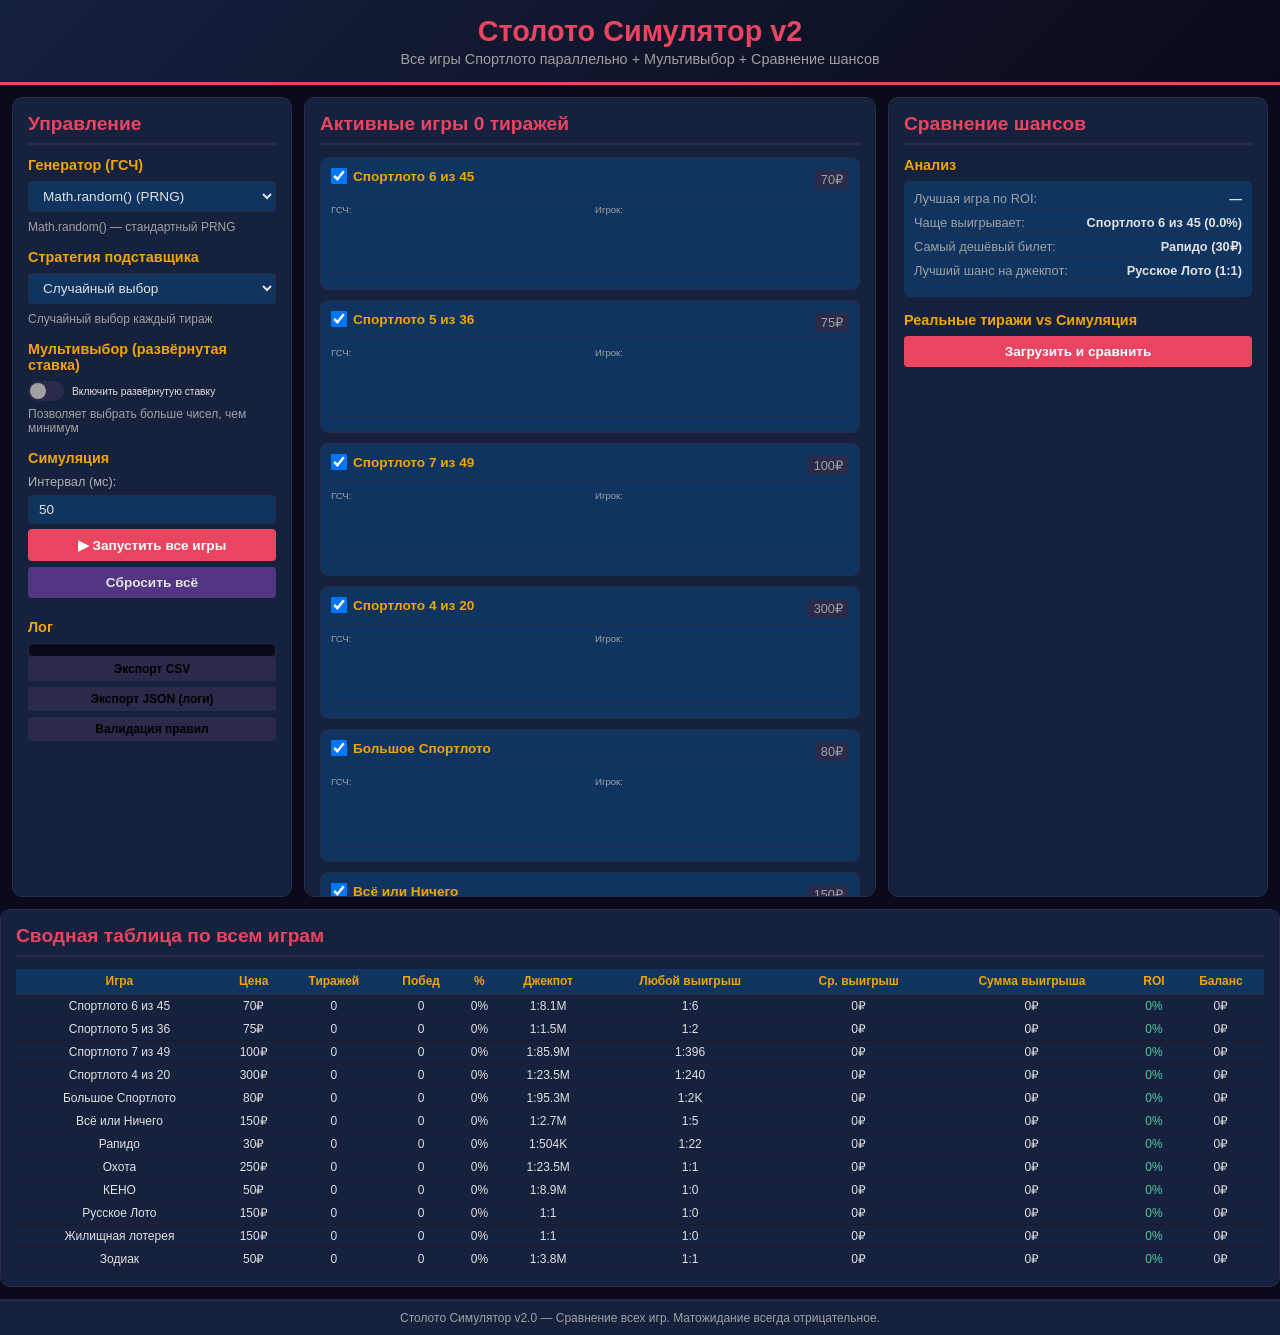
<file: index.html>
<!DOCTYPE html>
<html lang="ru">
<head>
    <meta charset="UTF-8">
    <meta name="viewport" content="width=device-width, initial-scale=1.0">
    <title>Столото Симулятор v2 — Все игры + Мультивыбор</title>
    <link rel="stylesheet" href="style.css">
</head>
<body>
    <header>
        <h1>Столото Симулятор v2</h1>
        <p class="subtitle">Все игры Спортлото параллельно + Мультивыбор + Сравнение шансов</p>
    </header>

    <main class="container">
        <!-- Левая панель: Управление -->
        <aside class="panel panel-left">
            <h2>Управление</h2>
            
            <section class="section">
                <h3>Генератор (ГСЧ)</h3>
                <select id="rngSource">
                    <option value="math">Math.random() (PRNG)</option>
                    <option value="crypto">crypto.getRandomValues() (CSPRNG)</option>
                    <option value="time">Time-seed + xorshift</option>
                    <option value="hybrid">Hybrid (Crypto + Time)</option>
                    <option value="random">Случайный ГСЧ каждый тираж</option>
                </select>
                <div id="rngInfo" class="info-text">Math.random() — стандартный PRNG</div>
            </section>

            <section class="section">
                <h3>Стратегия подставщика</h3>
                <select id="strategy">
                    <option value="random">Случайный выбор</option>
                    <option value="frequency">Горячие числа (частотный)</option>
                    <option value="cold">Холодные числа (редкие)</option>
                    <option value="mixed">Смешанная стратегия</option>
                </select>
                <div id="strategyInfo" class="info-text">Случайный выбор каждый тираж</div>
            </section>

            <section class="section">
                <h3>Мультивыбор (развёрнутая ставка)</h3>
                <label class="toggle-label">
                    <input type="checkbox" id="expandedToggle">
                    <span class="toggle-slider"></span>
                    <span class="toggle-text">Включить развёрнутую ставку</span>
                </label>
                <div class="info-text">Позволяет выбрать больше чисел, чем минимум</div>
            </section>

            <section class="section">
                <h3>Симуляция</h3>
                <label>Интервал (мс):</label>
                <input type="number" id="intervalMs" value="50" min="1" max="5000">
                <button id="toggleBtn" class="btn btn-primary">▶ Запустить все игры</button>
                <button id="clearBtn" class="btn btn-danger">Сбросить всё</button>
            </section>

            <section class="section">
                <h3>Лог</h3>
                <div id="log" class="log"></div>
                <button id="exportBtn" class="btn btn-small">Экспорт CSV</button>
                <button id="exportJsonBtn" class="btn btn-small">Экспорт JSON (логи)</button>
                <button id="validateBtn" class="btn btn-small">Валидация правил</button>
            </section>
        </aside>

        <!-- Центральная панель: Игры -->
        <section class="panel panel-center">
            <h2>Активные игры <span id="totalDraws">0</span> тиражей</h2>
            <div id="gameContainer" class="games-grid"></div>
        </section>

        <!-- Правая панель: Статистика -->
        <aside class="panel panel-right">
            <h2>Сравнение шансов</h2>

            <section class="section">
                <h3>Анализ</h3>
                <div class="analysis-box">
                    <div class="analysis-item">
                        <span class="label">Лучшая игра по ROI:</span>
                        <span id="bestROI" class="value">—</span>
                    </div>
                    <div class="analysis-item">
                        <span class="label">Чаще выигрывает:</span>
                        <span id="bestWinRate" class="value">—</span>
                    </div>
                    <div class="analysis-item">
                        <span class="label">Самый дешёвый билет:</span>
                        <span id="cheapest" class="value">—</span>
                    </div>
                    <div class="analysis-item">
                        <span class="label">Лучший шанс на джекпот:</span>
                        <span id="bestJackpot" class="value">—</span>
                    </div>
                </div>
            </section>

            <section class="section">
                <h3>Реальные тиражи vs Симуляция</h3>
                <button id="loadRealBtn" class="btn btn-primary">Загрузить и сравнить</button>
                <div id="realComparisonBox" class="real-comparison-box"></div>
            </section>
        </aside>
    </main>

    <!-- Предупреждения: эмпирические vs теоретические -->
    <section class="panel panel-bottom" id="warningsSection" style="display:none;">
        <h2>⚠ Предупреждения (эмпирические vs теоретические)</h2>
        <div id="warningsBox" class="analysis-box"></div>
    </section>

    <!-- Сводная таблица внизу -->
    <section class="panel panel-bottom">
        <h2>Сводная таблица по всем играм</h2>
        <div class="table-wrapper">
            <table class="summary-table">
                <thead>
                    <tr>
                        <th>Игра</th>
                        <th>Цена</th>
                        <th>Тиражей</th>
                        <th>Побед</th>
                        <th>%</th>
                        <th>Джекпот</th>
                        <th>Любой выигрыш</th>
                        <th>Ср. выигрыш</th>
                        <th>Сумма выигрыша</th>
                        <th>ROI</th>
                        <th>Баланс</th>
                    </tr>
                </thead>
                <tbody id="summaryTable"></tbody>
            </table>
        </div>
    </section>

    <footer>
        <p>Столото Симулятор v2.0 — Сравнение всех игр. Матожидание всегда отрицательное.</p>
    </footer>

    <script src="script.js"></script>
</body>
</html>
</file>
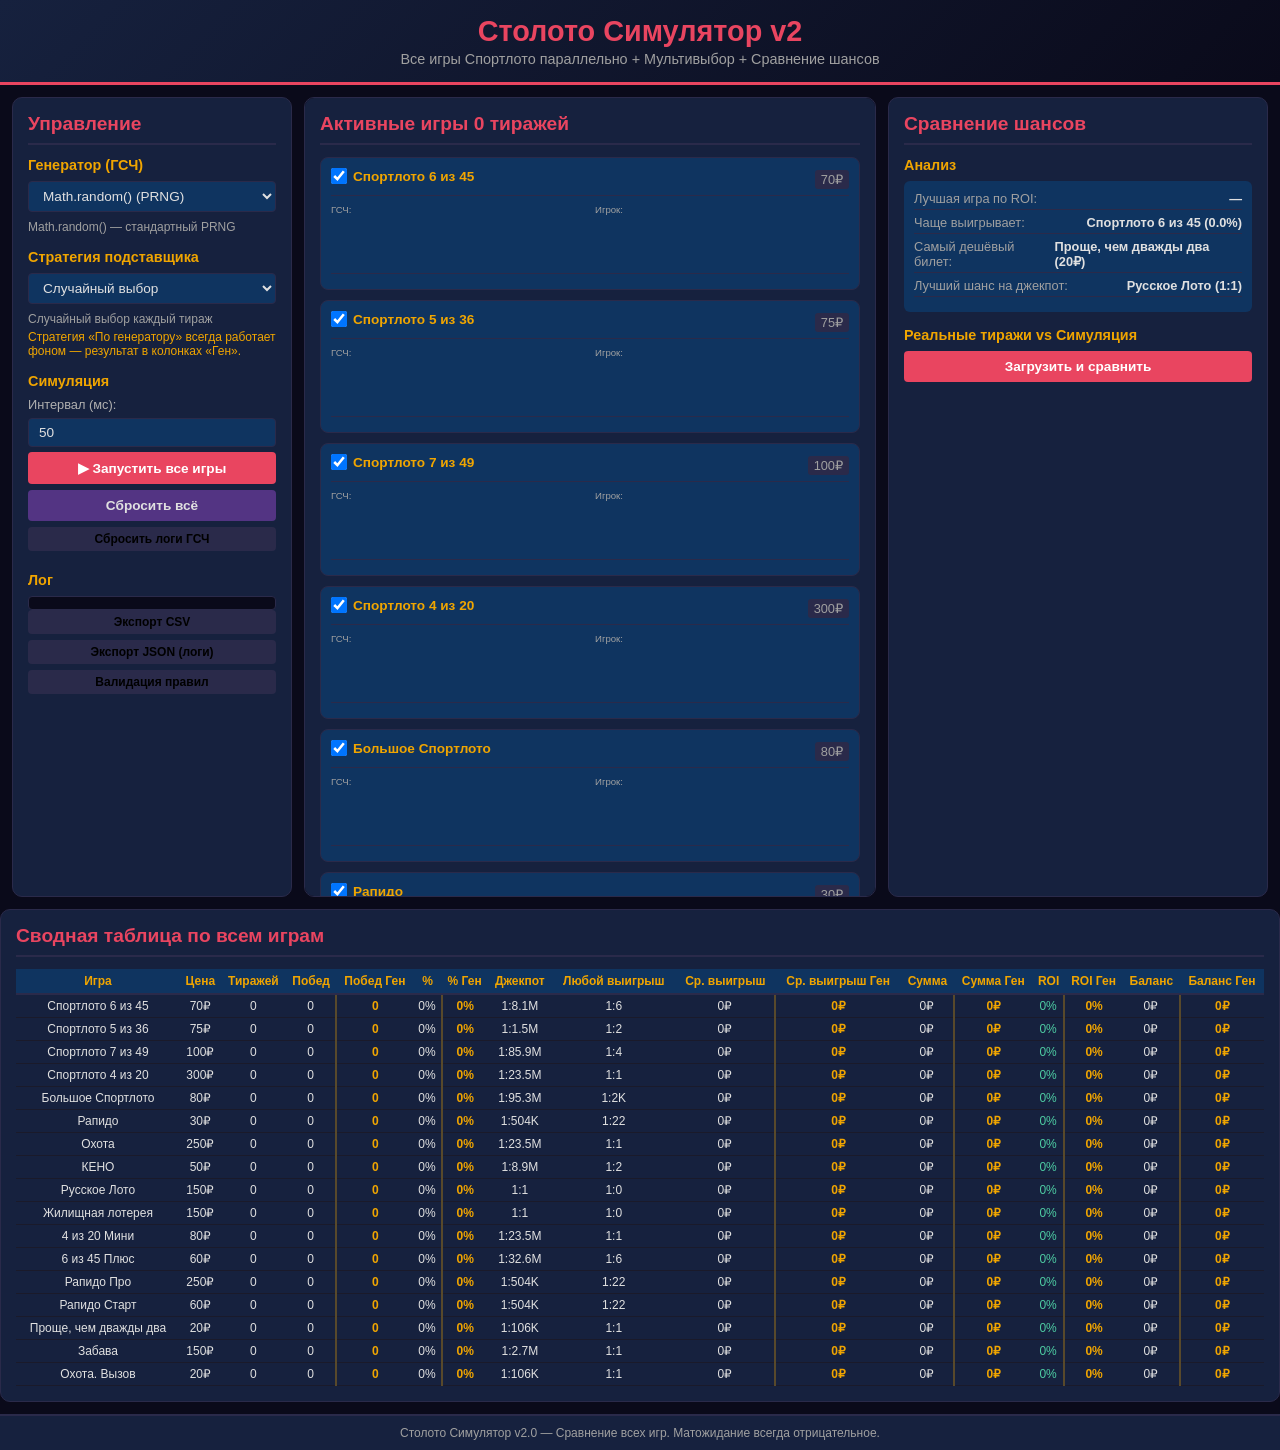
<file: stoloto-simulator/index.html>
<!DOCTYPE html>
<html lang="ru">
<head>
    <meta charset="UTF-8">
    <meta name="viewport" content="width=device-width, initial-scale=1.0">
    <title>Столото Симулятор v2 — Все игры + Мультивыбор</title>
    <link rel="stylesheet" href="style.css">
</head>
<body>
    <header>
        <h1>Столото Симулятор v2</h1>
        <p class="subtitle">Все игры Спортлото параллельно + Мультивыбор + Сравнение шансов</p>
    </header>

    <main class="container">
        <!-- Левая панель: Управление -->
        <aside class="panel panel-left">
            <h2>Управление</h2>
            
            <section class="section">
                <h3>Генератор (ГСЧ)</h3>
                <select id="rngSource">
                    <option value="math">Math.random() (PRNG)</option>
                    <option value="crypto">crypto.getRandomValues() (CSPRNG)</option>
                    <option value="time">Time-seed + xorshift</option>
                    <option value="hybrid">Hybrid (Crypto + Time)</option>
                    <option value="random">Случайный ГСЧ каждый тираж</option>
                </select>
                <div id="rngInfo" class="info-text">Math.random() — стандартный PRNG</div>
            </section>

            <section class="section">
                <h3>Стратегия подставщика</h3>
                <select id="strategy">
                    <option value="random">Случайный выбор</option>
                    <option value="frequency">Горячие числа (история)</option>
                    <option value="cold">Холодные числа (редкие)</option>
                    <option value="mixed">Смешанная стратегия</option>
                </select>
                <div id="strategyInfo" class="info-text">Случайный выбор каждый тираж</div>
                <div class="info-text" style="margin-top:4px;color:#f0a500;">Стратегия «По генератору» всегда работает фоном — результат в колонках «Ген».</div>
            </section>

            <section class="section">
                <h3>Симуляция</h3>
                <label>Интервал (мс):</label>
                <input type="number" id="intervalMs" value="50" min="1" max="5000">
                <button id="toggleBtn" class="btn btn-primary">▶ Запустить все игры</button>
                <button id="clearBtn" class="btn btn-danger">Сбросить всё</button>
                <button id="clearGenBtn" class="btn btn-small">Сбросить логи ГСЧ</button>
            </section>

            <section class="section">
                <h3>Лог</h3>
                <div id="log" class="log"></div>
                <button id="exportBtn" class="btn btn-small">Экспорт CSV</button>
                <button id="exportJsonBtn" class="btn btn-small">Экспорт JSON (логи)</button>
                <button id="validateBtn" class="btn btn-small">Валидация правил</button>
            </section>
        </aside>

        <!-- Центральная панель: Игры -->
        <section class="panel panel-center">
            <h2>Активные игры <span id="totalDraws">0</span> тиражей</h2>
            <div id="gameContainer" class="games-grid"></div>
        </section>

        <!-- Правая панель: Статистика -->
        <aside class="panel panel-right">
            <h2>Сравнение шансов</h2>

            <section class="section">
                <h3>Анализ</h3>
                <div class="analysis-box">
                    <div class="analysis-item">
                        <span class="label">Лучшая игра по ROI:</span>
                        <span id="bestROI" class="value">—</span>
                    </div>
                    <div class="analysis-item">
                        <span class="label">Чаще выигрывает:</span>
                        <span id="bestWinRate" class="value">—</span>
                    </div>
                    <div class="analysis-item">
                        <span class="label">Самый дешёвый билет:</span>
                        <span id="cheapest" class="value">—</span>
                    </div>
                    <div class="analysis-item">
                        <span class="label">Лучший шанс на джекпот:</span>
                        <span id="bestJackpot" class="value">—</span>
                    </div>
                </div>
            </section>

            <section class="section">
                <h3>Реальные тиражи vs Симуляция</h3>
                <button id="loadRealBtn" class="btn btn-primary">Загрузить и сравнить</button>
                <div id="realComparisonBox" class="real-comparison-box"></div>
            </section>
        </aside>
    </main>

    <!-- Предупреждения: эмпирические vs теоретические -->
    <section class="panel panel-bottom" id="warningsSection" style="display:none;">
        <h2>⚠ Предупреждения (эмпирические vs теоретические)</h2>
        <div id="warningsBox" class="analysis-box"></div>
    </section>

    <!-- Сводная таблица внизу -->
    <section class="panel panel-bottom">
        <h2>Сводная таблица по всем играм</h2>
        <div class="table-wrapper">
            <table class="summary-table">
                <thead>
                    <tr>
                        <th>Игра</th><th>Цена</th><th>Тиражей</th>
                        <th>Побед</th><th class="gen-col">Побед Ген</th>
                        <th>%</th><th class="gen-col">% Ген</th>
                        <th>Джекпот</th><th>Любой выигрыш</th>
                        <th>Ср. выигрыш</th><th class="gen-col">Ср. выигрыш Ген</th>
                        <th>Сумма</th><th class="gen-col">Сумма Ген</th>
                        <th>ROI</th><th class="gen-col">ROI Ген</th>
                        <th>Баланс</th><th class="gen-col">Баланс Ген</th>
                    </tr>
                </thead>
                <tbody id="summaryTable"></tbody>
            </table>
        </div>
    </section>

    <footer>
        <p>Столото Симулятор v2.0 — Сравнение всех игр. Матожидание всегда отрицательное.</p>
    </footer>

    <script src="script.js"></script>
</body>
</html>
</file>
<file: style.css>
* { margin: 0; padding: 0; box-sizing: border-box; }

body {
    font-family: 'Segoe UI', Tahoma, Geneva, Verdana, sans-serif;
    background: #0a0a1a;
    color: #e0e0e0;
    min-height: 100vh;
    display: flex;
    flex-direction: column;
}

header {
    background: linear-gradient(135deg, #16213e 0%, #0a0a1a 100%);
    padding: 15px 20px;
    text-align: center;
    border-bottom: 3px solid #e94560;
}

header h1 {
    color: #e94560;
    font-size: 1.8em;
    margin-bottom: 3px;
}

.subtitle {
    color: #a0a0a0;
    font-size: 0.9em;
}

.container {
    display: flex;
    flex: 1;
    gap: 12px;
    padding: 12px;
    max-width: 1800px;
    margin: 0 auto;
    width: 100%;
}

.panel {
    background: #16213e;
    border-radius: 10px;
    padding: 15px;
    border: 1px solid #2a2a4a;
}

.panel h2 {
    color: #e94560;
    margin-bottom: 12px;
    font-size: 1.2em;
    border-bottom: 2px solid #2a2a4a;
    padding-bottom: 8px;
}

.panel-left {
    flex: 0 0 280px;
    min-width: 260px;
}

.panel-center {
    flex: 1;
    min-width: 500px;
    overflow-y: auto;
    max-height: calc(100vh - 100px);
}

.panel-right {
    flex: 0 0 380px;
    min-width: 350px;
}

.section {
    margin-bottom: 15px;
}

.section h3 {
    color: #f0a500;
    margin-bottom: 8px;
    font-size: 0.9em;
}

select, input[type="number"] {
    width: 100%;
    padding: 6px 10px;
    background: #0f3460;
    border: 1px solid #2a2a4a;
    border-radius: 4px;
    color: #e0e0e0;
    font-size: 0.85em;
    margin-bottom: 5px;
}

select:focus, input:focus {
    outline: none;
    border-color: #e94560;
}

label {
    display: block;
    margin-bottom: 6px;
    font-size: 0.8em;
    color: #b0b0b0;
}

.btn {
    width: 100%;
    padding: 8px;
    border: none;
    border-radius: 4px;
    cursor: pointer;
    font-size: 0.85em;
    font-weight: bold;
    margin-bottom: 6px;
    transition: all 0.3s;
}

.btn-primary {
    background: #e94560;
    color: white;
}

.btn-primary:hover {
    background: #ff6b6b;
}

.btn-danger {
    background: #533483;
    color: #e0e0e0;
}

.btn-danger:hover {
    background: #6b4c9a;
}

.btn-small {
    padding: 5px;
    font-size: 0.75em;
    background: #2a2a4a;
}

.btn-active {
    background: #ff3333 !important;
    animation: pulse-red 1s infinite;
}

@keyframes pulse-red {
    0% { box-shadow: 0 0 0 0 rgba(255, 51, 51, 0.7); }
    70% { box-shadow: 0 0 0 10px rgba(255, 51, 51, 0); }
    100% { box-shadow: 0 0 0 0 rgba(255, 51, 51, 0); }
}

.info-text {
    font-size: 0.75em;
    color: #a0a0a0;
    margin-top: 3px;
}

.toggle-label {
    display: flex;
    align-items: center;
    gap: 8px;
    cursor: pointer;
}

.toggle-label input {
    display: none;
}

.toggle-slider {
    width: 36px;
    height: 20px;
    background: #2a2a4a;
    border-radius: 10px;
    position: relative;
    transition: background 0.3s;
}

.toggle-slider::after {
    content: '';
    position: absolute;
    width: 16px;
    height: 16px;
    background: #a0a0a0;
    border-radius: 50%;
    top: 2px;
    left: 2px;
    transition: all 0.3s;
}

.toggle-label input:checked + .toggle-slider {
    background: #4ecca3;
}

.toggle-label input:checked + .toggle-slider::after {
    left: 18px;
    background: white;
}

.toggle-text {
    font-size: 0.8em;
    color: #e0e0e0;
}

.log {
    max-height: 120px;
    overflow-y: auto;
    background: #0a0a1a;
    border: 1px solid #2a2a4a;
    border-radius: 4px;
    padding: 6px;
    font-family: monospace;
    font-size: 0.7em;
    color: #a0a0a0;
}

.log-entry {
    margin-bottom: 2px;
    border-bottom: 1px solid #1a1a2a;
    padding-bottom: 1px;
}

.log-entry.win {
    color: #4ecca3;
}

/* Games Grid */
.games-grid {
    display: grid;
    grid-template-columns: repeat(auto-fill, minmax(280px, 1fr));
    gap: 10px;
}

.game-card {
    background: #0f3460;
    border-radius: 8px;
    padding: 10px;
    border: 1px solid #2a2a4a;
    transition: border-color 0.3s;
}

.game-card:hover {
    border-color: #e94560;
}

.game-header {
    display: flex;
    justify-content: space-between;
    align-items: center;
    margin-bottom: 8px;
    padding-bottom: 5px;
    border-bottom: 1px solid #2a2a4a;
}

.game-toggle-label {
    display: flex;
    align-items: center;
    gap: 6px;
    cursor: pointer;
    font-size: 0.85em;
}

.game-toggle-label input {
    width: 16px;
    height: 16px;
}

.game-name {
    font-weight: bold;
    color: #f0a500;
}

.game-price {
    font-size: 0.8em;
    color: #a0a0a0;
    background: #2a2a4a;
    padding: 2px 6px;
    border-radius: 3px;
}

.game-body {
    font-size: 0.8em;
}

.numbers-row {
    display: flex;
    gap: 10px;
    margin-bottom: 6px;
}

.numbers-group {
    flex: 1;
}

.numbers-group label {
    font-size: 0.75em;
    color: #a0a0a0;
    margin-bottom: 3px;
}

.winning-numbers, .player-numbers {
    display: flex;
    flex-wrap: wrap;
    gap: 3px;
    min-height: 24px;
}

.mini-ball {
    width: 22px;
    height: 22px;
    border-radius: 50%;
    display: flex;
    align-items: center;
    justify-content: center;
    font-size: 0.75em;
    font-weight: bold;
    color: white;
}

.mini-ball.win {
    background: #e94560;
}

.mini-ball.player {
    background: #f0a500;
}

.mini-ball.match {
    background: #4ecca3;
    box-shadow: 0 0 5px rgba(78, 204, 163, 0.5);
}

.game-result {
    text-align: center;
    padding: 4px;
    font-weight: bold;
    font-size: 0.85em;
    min-height: 20px;
}

.win-text {
    color: #4ecca3;
}

.loss-text {
    color: #e94560;
}

.game-mini-stats {
    display: grid;
    grid-template-columns: 1fr 1fr;
    gap: 3px;
    font-size: 0.75em;
    color: #a0a0a0;
    margin-top: 5px;
    padding-top: 5px;
    border-top: 1px solid #2a2a4a;
}

.pos { color: #4ecca3; }
.neg { color: #e94560; }

.expanded-controls {
    margin-top: 5px;
    padding-top: 5px;
    border-top: 1px solid #2a2a4a;
}

.expanded-controls input {
    width: 50px;
    padding: 2px 4px;
    font-size: 0.8em;
}

.combo-info {
    font-size: 0.75em;
    color: #a0a0a0;
}

/* Summary Table */
.table-wrapper {
    overflow-x: auto;
}

.summary-table {
    width: 100%;
    border-collapse: collapse;
    font-size: 0.75em;
}

.summary-table th {
    background: #0f3460;
    color: #f0a500;
    padding: 5px 3px;
    text-align: center;
    border-bottom: 2px solid #2a2a4a;
}

.summary-table td {
    padding: 4px 3px;
    text-align: center;
    border-bottom: 1px solid #1a1a2a;
}

.summary-table tr:hover {
    background: #0f3460;
}

/* Analysis Box */
.analysis-box {
    background: #0f3460;
    border-radius: 6px;
    padding: 10px;
    font-size: 0.8em;
}

.analysis-item {
    display: flex;
    justify-content: space-between;
    margin-bottom: 5px;
    padding-bottom: 3px;
    border-bottom: 1px solid #2a2a4a;
}

.analysis-item .label {
    color: #a0a0a0;
}

.analysis-item .value {
    font-weight: bold;
    color: #e0e0e0;
}

/* Bottom Panel */
.panel-bottom {
    width: 100%;
    max-width: 1800px;
    margin: 0 auto 12px auto;
    background: #16213e;
    border-radius: 10px;
    padding: 15px;
    border: 1px solid #2a2a4a;
}

.panel-bottom h2 {
    color: #e94560;
    margin-bottom: 12px;
    font-size: 1.2em;
    border-bottom: 2px solid #2a2a4a;
    padding-bottom: 8px;
}

.panel-bottom .table-wrapper {
    overflow-x: auto;
}

footer {
    text-align: center;
    padding: 10px;
    background: #16213e;
    border-top: 2px solid #2a2a4a;
    font-size: 0.75em;
    color: #a0a0a0;
}

/* Scrollbar */
::-webkit-scrollbar {
    width: 6px;
}

::-webkit-scrollbar-track {
    background: #0a0a1a;
}

::-webkit-scrollbar-thumb {
    background: #2a2a4a;
    border-radius: 3px;
}

/* Responsive */
@media (max-width: 1200px) {
    .container {
        flex-direction: column;
    }
    .panel-left, .panel-right {
        flex: 1;
        min-width: auto;
    }
    .panel-center {
        max-height: none;
    }
}

@media (max-width: 600px) {
    .games-grid {
        grid-template-columns: 1fr;
    }
    .numbers-row {
        flex-direction: column;
    }
}

/* Real Draws Comparison */
.real-comparison-box {
    max-height: 500px;
    overflow-y: auto;
    margin-top: 8px;
}

.rc-loading {
    text-align: center;
    padding: 12px;
    color: #a0a0a0;
    font-size: 0.8em;
}

.rc-errors {
    background: rgba(233, 69, 96, 0.15);
    border: 1px solid #e94560;
    border-radius: 4px;
    padding: 6px 8px;
    font-size: 0.75em;
    color: #e94560;
    margin-bottom: 8px;
}

.rc-empty {
    text-align: center;
    padding: 12px;
    color: #a0a0a0;
    font-size: 0.8em;
}

.rc-no-data {
    font-size: 0.7em;
    color: #666;
    margin-top: 8px;
    font-style: italic;
}

.rc-game-block {
    background: #0f3460;
    border-radius: 6px;
    padding: 8px;
    margin-bottom: 8px;
    border: 1px solid #2a2a4a;
}

.rc-game-header {
    color: #f0a500;
    font-weight: bold;
    font-size: 0.85em;
    margin-bottom: 3px;
}

.rc-game-meta {
    font-size: 0.7em;
    color: #a0a0a0;
    margin-bottom: 6px;
}

.rc-table {
    width: 100%;
    border-collapse: collapse;
    font-size: 0.7em;
}

.rc-table th {
    background: #16213e;
    color: #f0a500;
    padding: 3px 4px;
    text-align: center;
    border-bottom: 1px solid #2a2a4a;
    font-size: 0.9em;
}

.rc-table td {
    padding: 2px 4px;
    text-align: center;
    border-bottom: 1px solid #1a1a2a;
}

.rc-even {
    background: rgba(15, 52, 96, 0.3);
}

.rc-odd {
    background: transparent;
}

.rc-table tr:hover {
    background: rgba(233, 69, 96, 0.1);
}

.rc-num {
    font-weight: bold;
    color: #e0e0e0;
}

.rc-bar-col {
    min-width: 80px;
}

.rc-bar-cell {
    padding: 3px 4px;
}

.rc-bar-container {
    position: relative;
    height: 10px;
    background: #0a0a1a;
    border-radius: 2px;
    overflow: hidden;
}

.rc-bar {
    position: absolute;
    top: 0;
    left: 0;
    height: 5px;
    border-radius: 1px;
    transition: width 0.3s;
}

.rc-bar-real {
    background: #4a9eff;
    z-index: 2;
}

.rc-bar-sim {
    background: #f0a500;
    top: 5px;
    z-index: 1;
}
</file>
<file: stoloto-simulator/style.css>
* { margin: 0; padding: 0; box-sizing: border-box; }

body {
    font-family: 'Segoe UI', Tahoma, Geneva, Verdana, sans-serif;
    background: #0a0a1a;
    color: #e0e0e0;
    min-height: 100vh;
    display: flex;
    flex-direction: column;
}

header {
    background: linear-gradient(135deg, #16213e 0%, #0a0a1a 100%);
    padding: 15px 20px;
    text-align: center;
    border-bottom: 3px solid #e94560;
}

header h1 {
    color: #e94560;
    font-size: 1.8em;
    margin-bottom: 3px;
}

.subtitle {
    color: #a0a0a0;
    font-size: 0.9em;
}

.container {
    display: flex;
    flex: 1;
    gap: 12px;
    padding: 12px;
    max-width: 1800px;
    margin: 0 auto;
    width: 100%;
}

.panel {
    background: #16213e;
    border-radius: 10px;
    padding: 15px;
    border: 1px solid #2a2a4a;
}

.panel h2 {
    color: #e94560;
    margin-bottom: 12px;
    font-size: 1.2em;
    border-bottom: 2px solid #2a2a4a;
    padding-bottom: 8px;
}

.panel-left {
    flex: 0 0 280px;
    min-width: 260px;
}

.panel-center {
    flex: 1;
    min-width: 500px;
    overflow-y: auto;
    max-height: calc(100vh - 100px);
}

.panel-right {
    flex: 0 0 380px;
    min-width: 350px;
}

.section {
    margin-bottom: 15px;
}

.section h3 {
    color: #f0a500;
    margin-bottom: 8px;
    font-size: 0.9em;
}

select, input[type="number"] {
    width: 100%;
    padding: 6px 10px;
    background: #0f3460;
    border: 1px solid #2a2a4a;
    border-radius: 4px;
    color: #e0e0e0;
    font-size: 0.85em;
    margin-bottom: 5px;
}

select:focus, input:focus {
    outline: none;
    border-color: #e94560;
}

label {
    display: block;
    margin-bottom: 6px;
    font-size: 0.8em;
    color: #b0b0b0;
}

.btn {
    width: 100%;
    padding: 8px;
    border: none;
    border-radius: 4px;
    cursor: pointer;
    font-size: 0.85em;
    font-weight: bold;
    margin-bottom: 6px;
    transition: all 0.3s;
}

.btn-primary {
    background: #e94560;
    color: white;
}

.btn-primary:hover {
    background: #ff6b6b;
}

.btn-danger {
    background: #533483;
    color: #e0e0e0;
}

.btn-danger:hover {
    background: #6b4c9a;
}

.btn-small {
    padding: 5px;
    font-size: 0.75em;
    background: #2a2a4a;
}

.btn-active {
    background: #ff3333 !important;
    animation: pulse-red 1s infinite;
}

@keyframes pulse-red {
    0% { box-shadow: 0 0 0 0 rgba(255, 51, 51, 0.7); }
    70% { box-shadow: 0 0 0 10px rgba(255, 51, 51, 0); }
    100% { box-shadow: 0 0 0 0 rgba(255, 51, 51, 0); }
}

.info-text {
    font-size: 0.75em;
    color: #a0a0a0;
    margin-top: 3px;
}

.toggle-label {
    display: flex;
    align-items: center;
    gap: 8px;
    cursor: pointer;
}

.toggle-label input {
    display: none;
}

.toggle-slider {
    width: 36px;
    height: 20px;
    background: #2a2a4a;
    border-radius: 10px;
    position: relative;
    transition: background 0.3s;
}

.toggle-slider::after {
    content: '';
    position: absolute;
    width: 16px;
    height: 16px;
    background: #a0a0a0;
    border-radius: 50%;
    top: 2px;
    left: 2px;
    transition: all 0.3s;
}

.toggle-label input:checked + .toggle-slider {
    background: #4ecca3;
}

.toggle-label input:checked + .toggle-slider::after {
    left: 18px;
    background: white;
}

.toggle-text {
    font-size: 0.8em;
    color: #e0e0e0;
}

.log {
    max-height: 120px;
    overflow-y: auto;
    background: #0a0a1a;
    border: 1px solid #2a2a4a;
    border-radius: 4px;
    padding: 6px;
    font-family: monospace;
    font-size: 0.7em;
    color: #a0a0a0;
}

.log-entry {
    margin-bottom: 2px;
    border-bottom: 1px solid #1a1a2a;
    padding-bottom: 1px;
}

.log-entry.win {
    color: #4ecca3;
}

/* Games Grid */
.games-grid {
    display: grid;
    grid-template-columns: repeat(auto-fill, minmax(280px, 1fr));
    gap: 10px;
}

.game-card {
    background: #0f3460;
    border-radius: 8px;
    padding: 10px;
    border: 1px solid #2a2a4a;
    transition: border-color 0.3s;
}

.game-card:hover {
    border-color: #e94560;
}

.game-header {
    display: flex;
    justify-content: space-between;
    align-items: center;
    margin-bottom: 8px;
    padding-bottom: 5px;
    border-bottom: 1px solid #2a2a4a;
}

.game-toggle-label {
    display: flex;
    align-items: center;
    gap: 6px;
    cursor: pointer;
    font-size: 0.85em;
}

.game-toggle-label input {
    width: 16px;
    height: 16px;
}

.game-name {
    font-weight: bold;
    color: #f0a500;
}

.game-price {
    font-size: 0.8em;
    color: #a0a0a0;
    background: #2a2a4a;
    padding: 2px 6px;
    border-radius: 3px;
}

.game-body {
    font-size: 0.8em;
}

.numbers-row {
    display: flex;
    gap: 10px;
    margin-bottom: 6px;
}

.numbers-group {
    flex: 1;
}

.numbers-group label {
    font-size: 0.75em;
    color: #a0a0a0;
    margin-bottom: 3px;
}

.winning-numbers, .player-numbers {
    display: flex;
    flex-wrap: wrap;
    gap: 3px;
    min-height: 24px;
}

.mini-ball {
    width: 22px;
    height: 22px;
    border-radius: 50%;
    display: flex;
    align-items: center;
    justify-content: center;
    font-size: 0.75em;
    font-weight: bold;
    color: white;
}

.mini-ball.win {
    background: #e94560;
}

.mini-ball.player {
    background: #f0a500;
}

.mini-ball.match {
    background: #4ecca3;
    box-shadow: 0 0 5px rgba(78, 204, 163, 0.5);
}

.game-result {
    text-align: center;
    padding: 4px;
    font-weight: bold;
    font-size: 0.85em;
    min-height: 20px;
}

.win-text {
    color: #4ecca3;
}

.loss-text {
    color: #e94560;
}

.game-mini-stats {
    display: grid;
    grid-template-columns: 1fr 1fr;
    gap: 3px;
    font-size: 0.75em;
    color: #a0a0a0;
    margin-top: 5px;
    padding-top: 5px;
    border-top: 1px solid #2a2a4a;
}

.pos { color: #4ecca3; }
.neg { color: #e94560; }

.expanded-controls {
    margin-top: 5px;
    padding-top: 5px;
    border-top: 1px solid #2a2a4a;
}

.expanded-controls input {
    width: 50px;
    padding: 2px 4px;
    font-size: 0.8em;
}

.combo-info {
    font-size: 0.75em;
    color: #a0a0a0;
}

/* Summary Table */
.table-wrapper {
    overflow-x: auto;
}

.summary-table {
    width: 100%;
    border-collapse: collapse;
    font-size: 0.75em;
}

.summary-table th {
    background: #0f3460;
    color: #f0a500;
    padding: 5px 3px;
    text-align: center;
    border-bottom: 2px solid #2a2a4a;
}

.summary-table td {
    padding: 4px 3px;
    text-align: center;
    border-bottom: 1px solid #1a1a2a;
}

.summary-table tr:hover {
    background: #0f3460;
}

/* Analysis Box */
.analysis-box {
    background: #0f3460;
    border-radius: 6px;
    padding: 10px;
    font-size: 0.8em;
}

.analysis-item {
    display: flex;
    justify-content: space-between;
    margin-bottom: 5px;
    padding-bottom: 3px;
    border-bottom: 1px solid #2a2a4a;
}

.analysis-item .label {
    color: #a0a0a0;
}

.analysis-item .value {
    font-weight: bold;
    color: #e0e0e0;
}

/* Bottom Panel */
.panel-bottom {
    width: 100%;
    max-width: 1800px;
    margin: 0 auto 12px auto;
    background: #16213e;
    border-radius: 10px;
    padding: 15px;
    border: 1px solid #2a2a4a;
}

.panel-bottom h2 {
    color: #e94560;
    margin-bottom: 12px;
    font-size: 1.2em;
    border-bottom: 2px solid #2a2a4a;
    padding-bottom: 8px;
}

.panel-bottom .table-wrapper {
    overflow-x: auto;
}

footer {
    text-align: center;
    padding: 10px;
    background: #16213e;
    border-top: 2px solid #2a2a4a;
    font-size: 0.75em;
    color: #a0a0a0;
}

/* Scrollbar */
::-webkit-scrollbar {
    width: 6px;
}

::-webkit-scrollbar-track {
    background: #0a0a1a;
}

::-webkit-scrollbar-thumb {
    background: #2a2a4a;
    border-radius: 3px;
}

/* Responsive */
@media (max-width: 1200px) {
    .container {
        flex-direction: column;
    }
    .panel-left, .panel-right {
        flex: 1;
        min-width: auto;
    }
    .panel-center {
        max-height: none;
    }
}

@media (max-width: 600px) {
    .games-grid {
        grid-template-columns: 1fr;
    }
    .numbers-row {
        flex-direction: column;
    }
}

/* Real Draws Comparison */
.real-comparison-box {
    max-height: 500px;
    overflow-y: auto;
    margin-top: 8px;
}

.rc-loading {
    text-align: center;
    padding: 12px;
    color: #a0a0a0;
    font-size: 0.8em;
}

.rc-errors {
    background: rgba(233, 69, 96, 0.15);
    border: 1px solid #e94560;
    border-radius: 4px;
    padding: 6px 8px;
    font-size: 0.75em;
    color: #e94560;
    margin-bottom: 8px;
}

.rc-empty {
    text-align: center;
    padding: 12px;
    color: #a0a0a0;
    font-size: 0.8em;
}

.rc-no-data {
    font-size: 0.7em;
    color: #666;
    margin-top: 8px;
    font-style: italic;
}

.rc-game-block {
    background: #0f3460;
    border-radius: 6px;
    padding: 8px;
    margin-bottom: 8px;
    border: 1px solid #2a2a4a;
}

.rc-game-header {
    color: #f0a500;
    font-weight: bold;
    font-size: 0.85em;
    margin-bottom: 3px;
}

.rc-game-meta {
    font-size: 0.7em;
    color: #a0a0a0;
    margin-bottom: 6px;
}

.rc-table {
    width: 100%;
    border-collapse: collapse;
    font-size: 0.7em;
}

.rc-table th {
    background: #16213e;
    color: #f0a500;
    padding: 3px 4px;
    text-align: center;
    border-bottom: 1px solid #2a2a4a;
    font-size: 0.9em;
}

.rc-table td {
    padding: 2px 4px;
    text-align: center;
    border-bottom: 1px solid #1a1a2a;
}

.rc-even {
    background: rgba(15, 52, 96, 0.3);
}

.rc-odd {
    background: transparent;
}

.rc-table tr:hover {
    background: rgba(233, 69, 96, 0.1);
}

.rc-num {
    font-weight: bold;
    color: #e0e0e0;
}

.rc-bar-col {
    min-width: 80px;
}

.rc-bar-cell {
    padding: 3px 4px;
}

.rc-bar-container {
    position: relative;
    height: 10px;
    background: #0a0a1a;
    border-radius: 2px;
    overflow: hidden;
}

.rc-bar {
    position: absolute;
    top: 0;
    left: 0;
    height: 5px;
    border-radius: 1px;
    transition: width 0.3s;
}

.rc-bar-real {
    background: #4a9eff;
    z-index: 2;
}

.rc-bar-sim {
    background: #f0a500;
    top: 5px;
    z-index: 1;
}

/* Compact hot numbers display */
.rc-prediction {
    background: #1a1a3e;
    border: 1px solid #4a9eff;
    border-radius: 4px;
    padding: 6px 8px;
    margin: 6px 0;
    font-size: 0.8em;
}
.rc-pick-nums {
    color: #4aff4a;
    font-weight: bold;
    font-size: 1.1em;
    letter-spacing: 1px;
}
.rc-label {
    color: #a0a0a0;
    font-size: 0.85em;
}
.rc-hot-numbers {
    margin: 4px 0;
    font-size: 0.8em;
    line-height: 1.6;
}
.rc-hot-ball {
    display: inline-block;
    background: #0f3460;
    border: 1px solid #f0a500;
    border-radius: 3px;
    padding: 1px 5px;
    margin: 1px 2px;
    color: #f0a500;
    font-weight: bold;
    font-size: 0.9em;
}
.rc-hot-ball small {
    color: #888;
    font-weight: normal;
    font-size: 0.8em;
}
.rc-meta {
    color: #666;
    font-size: 0.7em;
    margin-top: 4px;
    font-style: italic;
}

/* Generator frequency mini display */
.genfreq-mini {
    margin-top: 4px;
    padding-top: 3px;
    border-top: 1px solid #2a2a4a;
    font-size: 0.68em;
}
.gf-line {
    color: #b0b0b0;
    line-height: 1.4;
}
.gf-num {
    color: #4a9eff;
    font-weight: bold;
    margin: 0 1px;
}
.gf-line small {
    color: #777;
    font-size: 0.85em;
    margin-left: 1px;
}

/* Genhot columns in summary table */
.gen-col {
    color: #f0a500 !important;
}
.gen-cell {
    color: #f0a500;
    font-weight: bold;
    border-left: 2px solid rgba(240, 165, 0, 0.3) !important;
}
</file>
